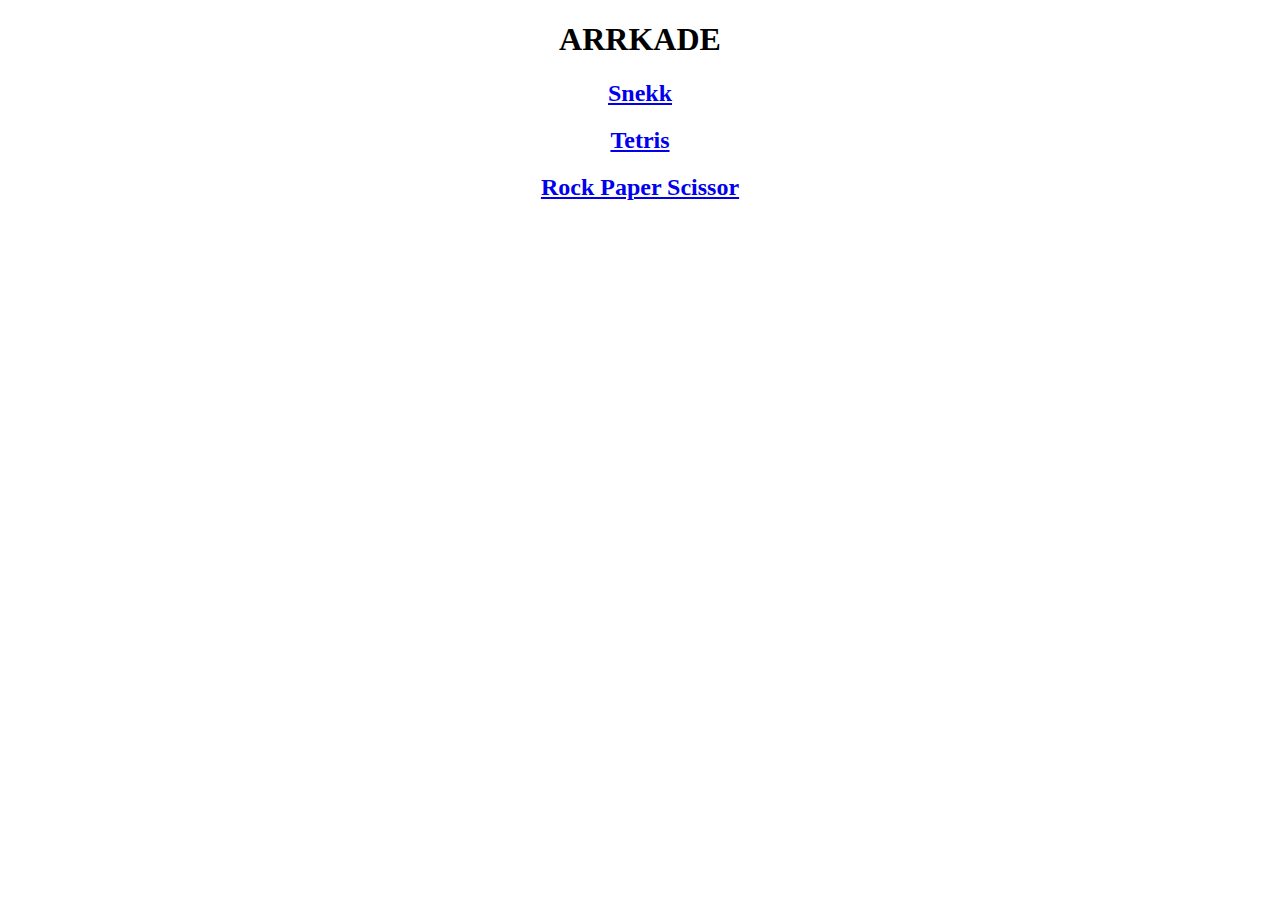
<file: index.html>
<!DOCTYPE html>
<html lang="en">
  <head>
    <meta charset="UTF-8" />
    <meta name="viewport" content="width=device-width, initial-scale=1.0" />
    <title>Arrkade | Games from your past</title>
  </head>
  <body>
    <h1 style="text-align: center">ARRKADE</h1>
    <h2 style="text-align: center"><a href="./snekk/snekk.html">Snekk</a></h2>
    <h2 style="text-align: center"><a href="./tetris/index.html">Tetris</a></h2>
    <h2 style="text-align: center">
      <a href="./rps/index.html">Rock Paper Scissor</a>
    </h2>
  </body>
</html>
</file>
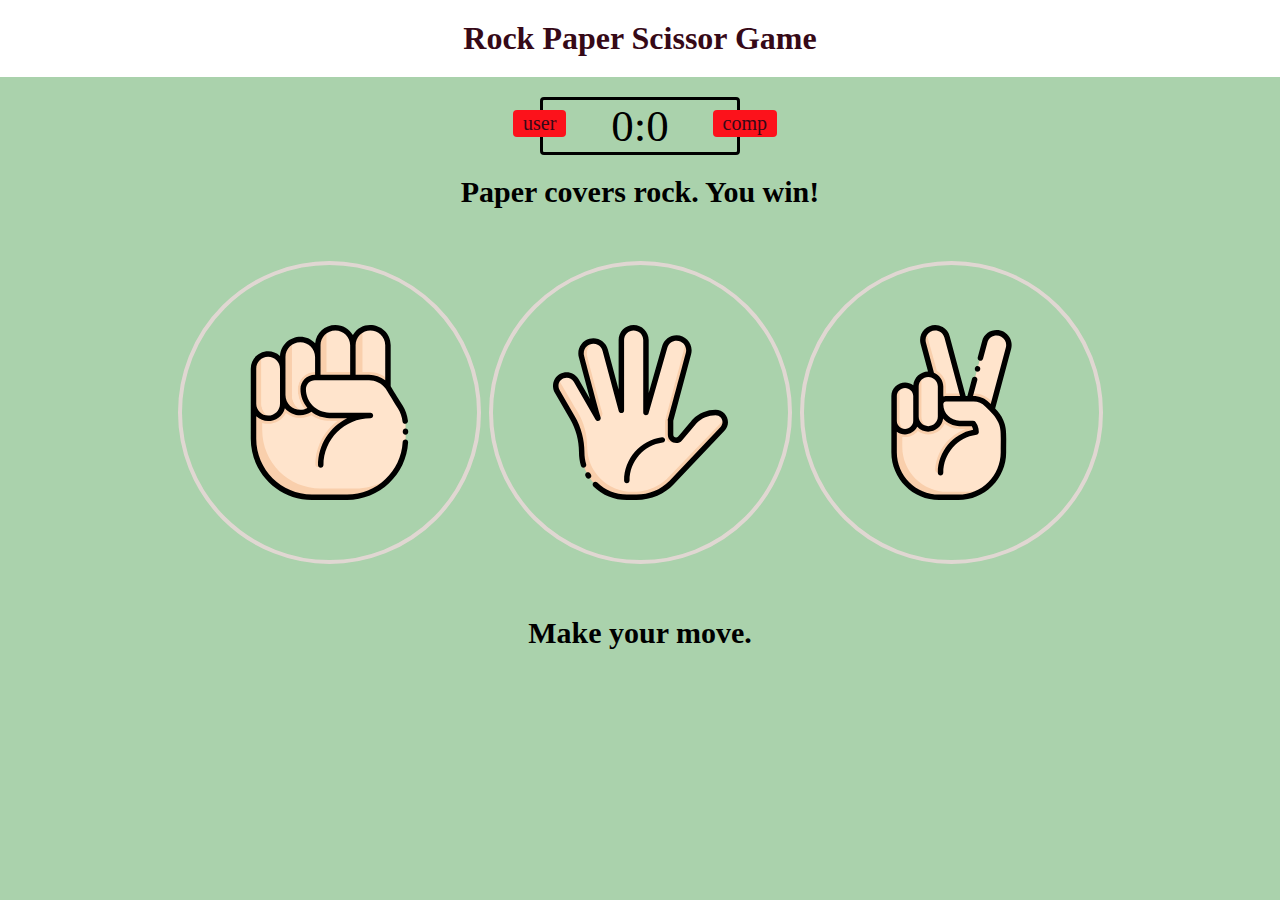
<file: rps/index.html>
<html>
    <head>
    <title>Rock Paper Scissior</title>
    <link rel="stylesheet" href="RPS.css">
    </head>
    <body>
        <header><h1>Rock Paper Scissor Game</h1></header>

        <div class="score_board">
            <div id="user_label" class="badge">user</div>
            <div id="comp_label" class="badge">comp</div>
            <span id="user-score">0</span>:<span id="comp-score">0</span>
        </div>


        <div class="result"><p>Paper covers rock. You win!</p></div>
        <div class="choices">
            <div class="choice" id="r"><img src="./res/rock.svg" alt="" width="175" height="175"  ></div>
            <div class="choice" id="p"><img src=".\res\paper.svg" alt="" width="175" height="175"></div>
            <div class="choice" id="s"><img src=".\res\scissor.svg" alt="" width="175" height="175"></div><br>
        </div>
        <div class="action"><p>Make your move.</p></div>
        <script src="RPS.js"></script>
    </body>
</html>
</file>
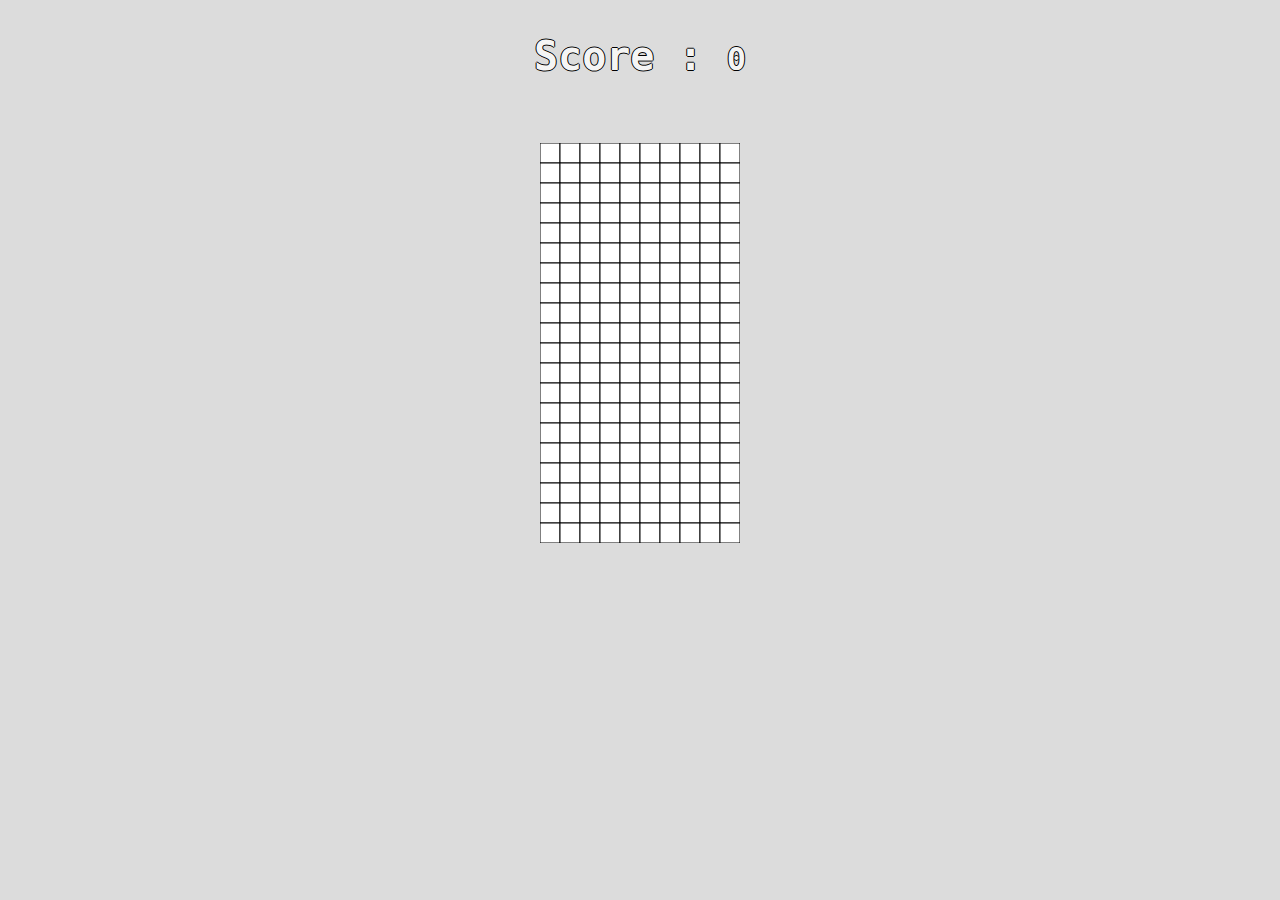
<file: tetris/index.html>
<!DOCTYPE html>
<html lang="en">
<head>
    <meta charset="UTF-8">
    <meta name="viewport" content="width=device-width, initial-scale=1.0">
    <link rel="stylesheet" href="style.css">
    <title>Tetis Game</title>
</head>
<body>
    <div class="score-container">
        Score : <div id="score">0</div>
    </div>
    <canvas id="tetris" width="200" height="400"></canvas>
    
    <script src="tetrominoes.js"></script>
    <script src="tetris.js"></script>
    
</body>
</html>
</file>
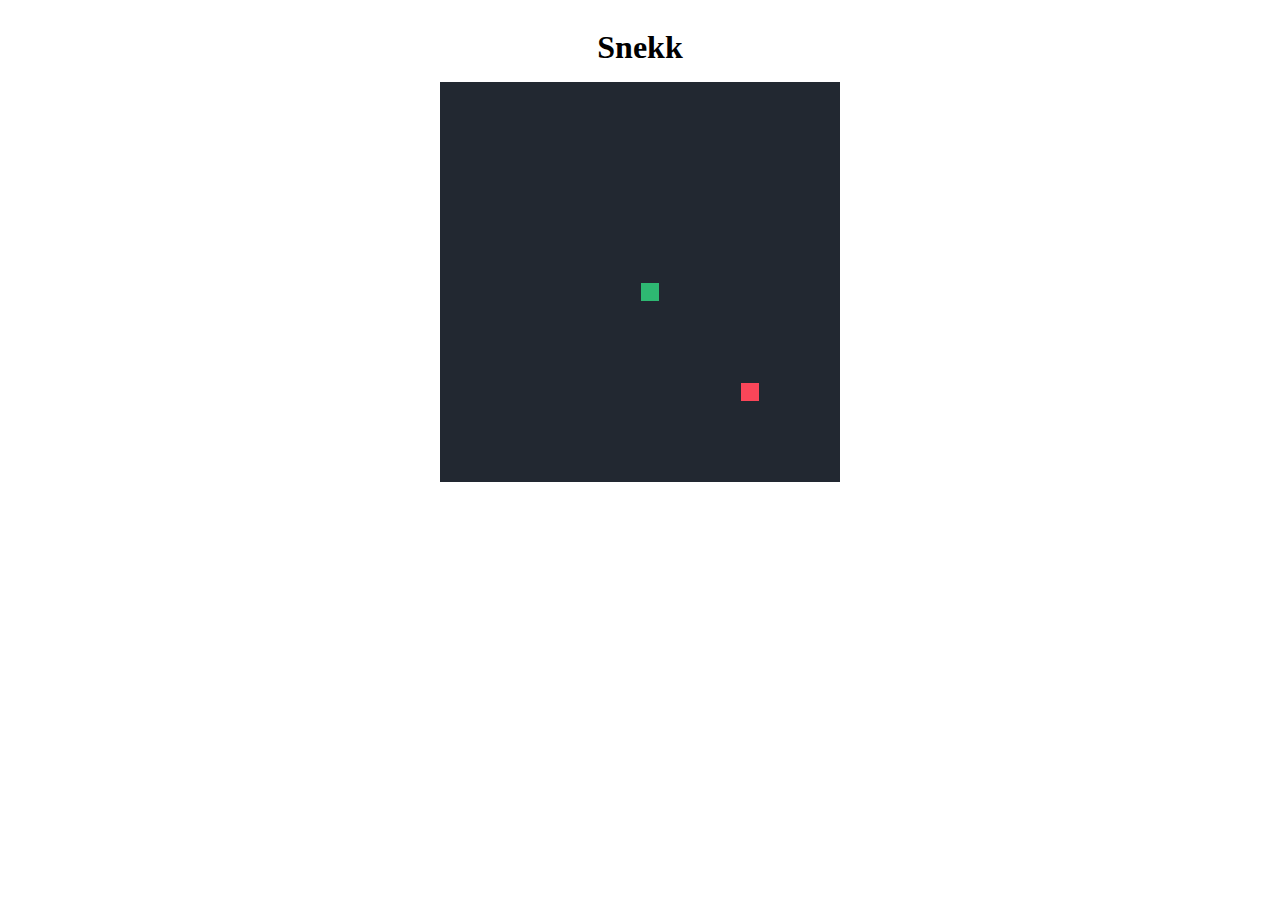
<file: snekk/snekk.html>
<!DOCTYPE html>
<html lang="en">
  <head>
    <meta charset="UTF-8" />
    <meta name="viewport" content="width=device-width, initial-scale=1.0" />
    <meta
      name="description"
      content="The classic snake experience right inside your browser"
    />
    <title>Snekk | The classic snake experience</title>
    <style>
      section {
        display: grid;
        place-items: center;
      }
      h1 {
        margin-bottom: 1rem;
      }
    </style>
  </head>
  <body>
    <section>
      <h1>Snekk</h1>
      <canvas id="screen" width="400" height="400"></canvas>
    </section>
    <script src="snekk.js"></script>
  </body>
</html>
</file>
<file: rps/RPS.css>
*{
    border: 0;
    margin: 0;
    box-sizing: border-box;
    transition: all 0.3s ease;
}
body{
    background: #aad2ac;
}
header h1{
    color: #360917;
    background: #ffffff;
    text-align: center;
    padding: 20px;
}
.score_board{
    position: relative;
    text-align: center;
    width: 200px;
    margin:20px auto; 
    size: 30px;
    border: 3px solid #000000;
    border-radius: 4px;
    font-size: 45px;
}
.badge{
    background: #fc121b;
    font-size: 20px;
    position: absolute;
    padding: 2px 10px;
    border-radius: 4px;
    color: #ffffff;
    
}
#comp_label{
    position: absolute;
    top: 10;
    right: -40px;
    color: #360917;

}
#user_label{
    position: absolute;
    top: 10;
    left: -30px;
    color: #360917;
}
.result{
    text-align: center;
    font-weight: 700;
    font-size: 30px;
    margin: 20px;
}
.choices{
    text-align: center;
    margin: 50px 0;
}
.choice{
    border: 4px solid rgba(233, 216, 216, 0.863);
    border-radius: 50%;
    display: inline-block;
    padding: 40px;
    margin: 2px;
    
}
.choice img{
    margin: 20;
}
.action{
    text-align: center;
    font-weight: 700;
    font-size: 30px;
    margin: 15px;
}
.choice:hover{
    cursor: pointer;
    background-color: #caead2;
}
.choice:active{
    cursor: pointer;
    background-color: #9dc4a8;
}

.green-glow{
    border: 4px solid #1dd629;
    box-shadow: 0 0 10px #1dd629;
}
.red-glow{
    border: 4px solid #fc121b;
    box-shadow: 0 0 10px #d01115;
}
.grey-glow{
    border: 4px solid #454647;
    box-shadow: 0 0 10px #25292b;
}
</file>
<file: tetris/style.css>
body{
    background-color: gainsboro;
}

.score-container{
    font-size: 2.5rem;
    color: whitesmoke;
    text-shadow: -1px 0 black, 0 1px black, 1px 0 black, 0 -1px black;
}

#score{
    font-size: 2rem;
    display: inline-block;
    margin-top: 2rem;
}
div{
    font-size: 25px;
    font-weight: bold;
    font-family: monospace;
    text-align: center;
}
canvas{
    display: block;
    margin:0 auto;
}

#tetris{
    align-items: center;
    margin-top: 4rem;
}
</file>
